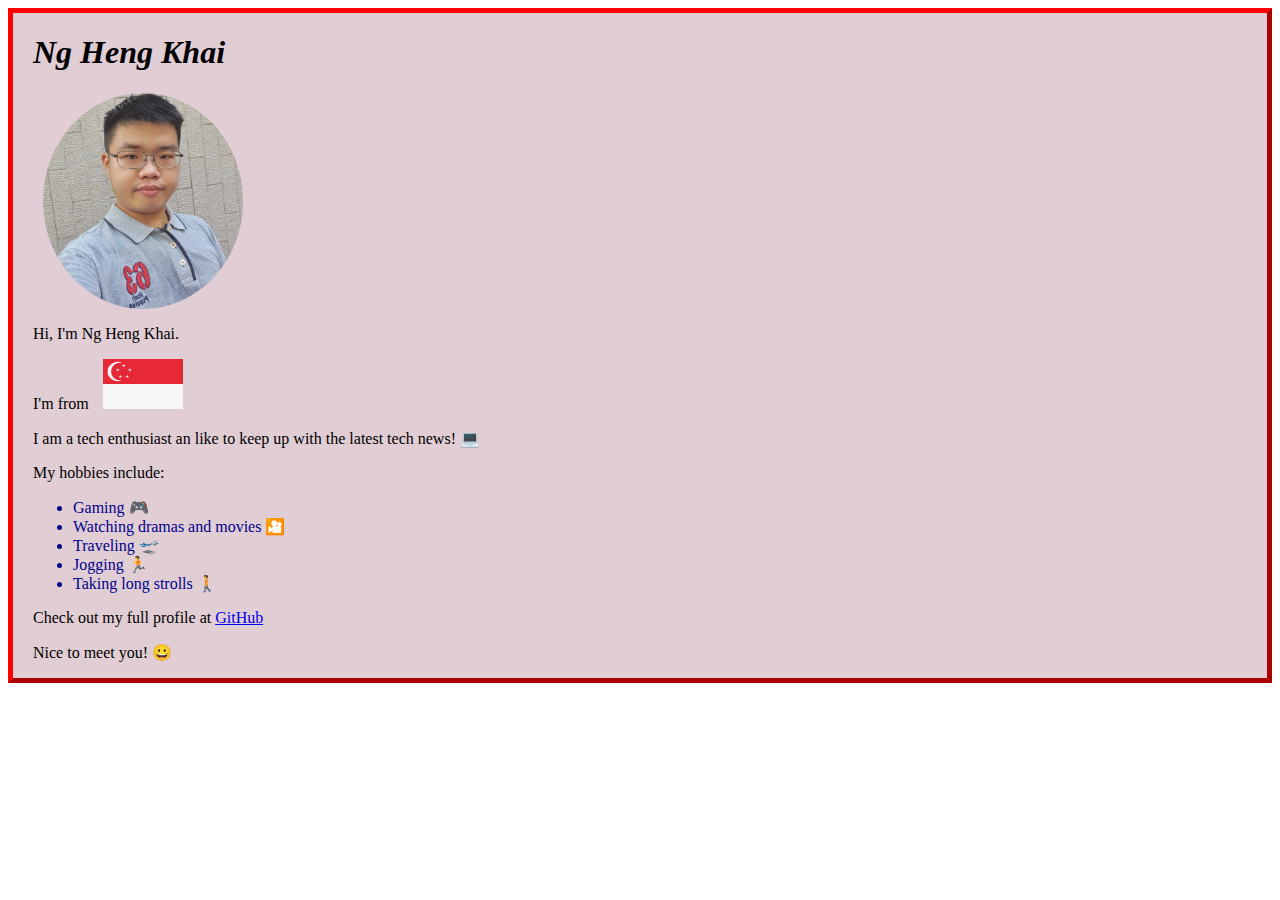
<file: assignment/index.html>
<html>
  <head>
    <link rel="stylesheet" href="styles.css" />
    <title>My Personal Bio</title>
  </head>
  <body>
    <div class="profile_info">
      <h1>Ng Heng Khai</h1>
      <img class="profile_pic" src="profile_photo.jpg" />
      <p>Hi, I'm Ng Heng Khai.</p>
      <p>I'm from <img class="country_flag" src="singapore_flag.png" /></p>
      <p>
        I am a tech enthusiast an like to keep up with the latest tech news!
        &#128187;
      </p>
      <p>My hobbies include:</p>
      <ul>
        <li>Gaming &#127918;</li>
        <li>Watching dramas and movies &#127910;</li>
        <li>Traveling &#128747;</li>
        <li>Jogging &#127939;</li>
        <li>Taking long strolls &#128694;</li>
      </ul>
      <p>
        Check out my full profile at
        <a href="https://github.com/nhkhai">GitHub</a>
      </p>
      <p>Nice to meet you! &#128512;</p>
    </div>
  </body>
</html>
</file>
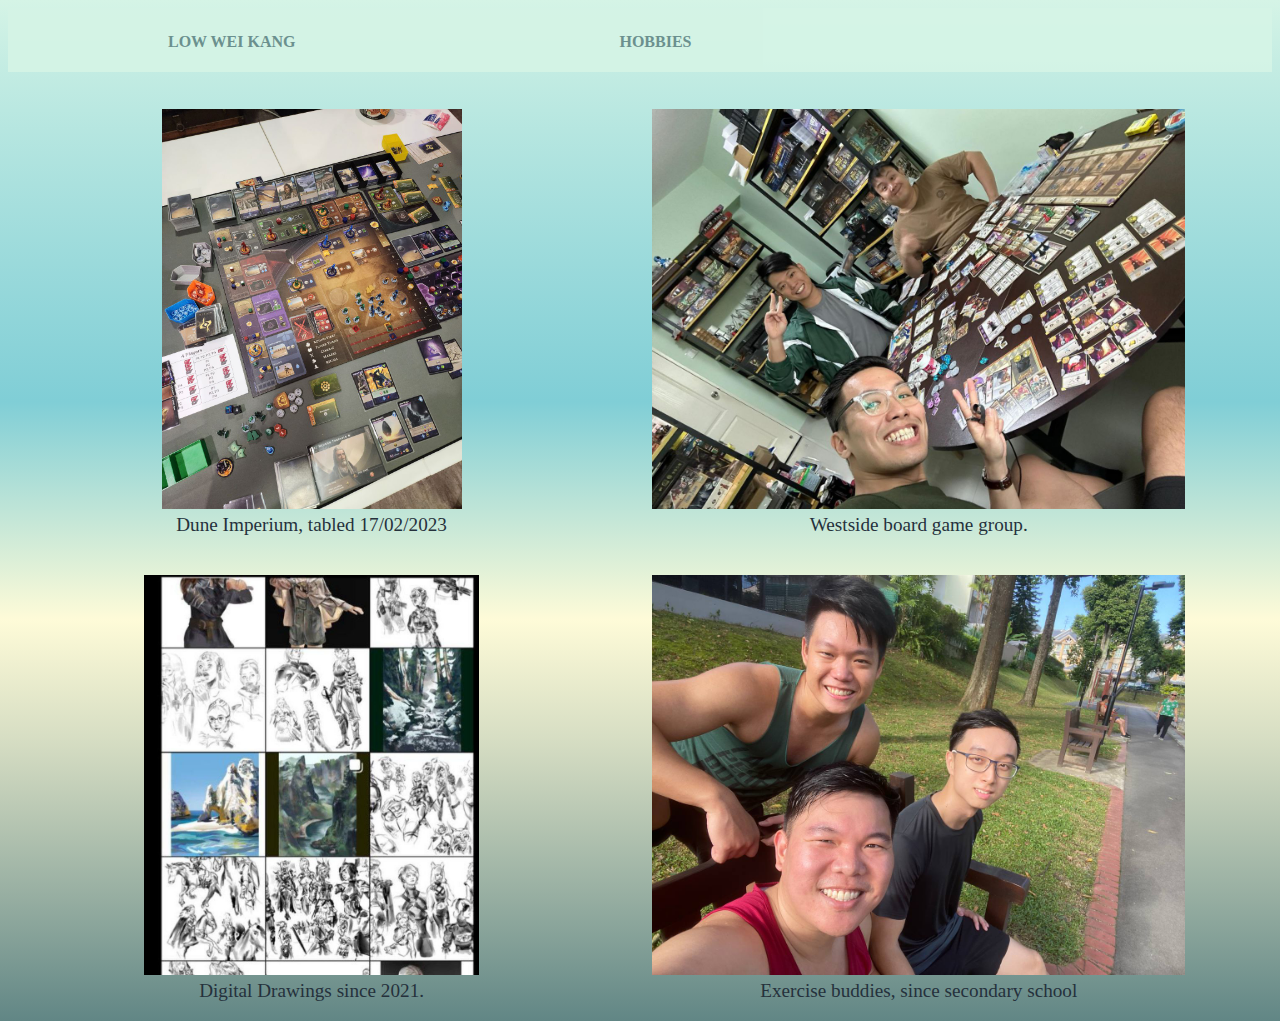
<file: assignment/hobbies.html>
<!DOCTYPE html>
<html>
  <head>
    <title>LOW WEI AKNG</title>
    <link rel="stylesheet" type="text/css" href="style.css" />
  </head>

  <body>
    <section class="" ="sec1">
	<div class="cdiv1">
	 <a href="index.html">LOW WEI KANG</a>
	 <a href="hobbies.html">HOBBIES</a>
  </div></section></br>


    <figure>
      <img src="images/boardGame.jpg" 
      style="max-height: 400px;"/>
      <figcaption>Dune Imperium, tabled 17/02/2023</figcaption>
    </figure>


    <figure>
      <img src="images/boardGameSocial.jpg" 
      style="max-height: 400px;"//>
      <figcaption>Westside board game group.</figcaption>
    </figure>


    <figure>
      <img src="images/drawings.jpg" 
      style="max-height: 400px;"//>
      <figcaption>Digital Drawings since 2021.</figcaption>
    </figure>


    <figure>
      <img src="images/exercise.jpg" 
      style="max-height: 400px;"//>
      <figcaption>Exercise buddies, since secondary school</figcaption>
    </figure>

    
    <section></section>
  </body>
</html>
</file>
<file: assignment/styles.css>
.profile_info {
  border: 5px outset red;
  padding-left: 20px;
  background-color: rgb(225, 205, 212);
  text-align: left;
  display: block;
}

li {
  color: darkblue;
}

h1 {
  font-style: italic;
  font-family: "Mali", cursive;
}

img {
  margin-left: 10px;
}

.profile_pic {
  width: 200px;
  opacity: 0.8;
  border-radius: 50%;
}

.country_flag {
  height: 50px;
  width: 80px;
}
</file>
<file: assignment/style.css>
/* Css template from
https://github.com/codeforpride/MyResume*/

body {
    height: 60em;
    background-repeat: no-repeat;
    background-size: cover;
    background-image: linear-gradient(
      to bottom,
      #d5f4e6,
      18%,
      #80ced6,
      #fefbd8,
      82%,
      #618685
    );
  }
  .sec1 {
    width: 100%;
    height: auto;
  }
  .cdiv1 {
    background-color: #d5f4e6;
    height: 4em;
    margin-left: auto;
    margin-right: auto;
    opacity: 0.9;
  }
  
  .cdiv1 a {
    display: inline-block;
    color: #618685;
    text-align: center;
    text-decoration: none;
    padding: 25px 160px;
    font-size: 1em;
    font-weight: bold;
    font: "Verdana";
  }
  .cdiv1 a:hover {
    background-color: #618685;
    color: #d5f4e6;
    font-weight: bold;
    font-size: 1em;
    opacity: 0.9;
  }
  
  .cdiv2 {
    overflow: hidden;
    background-color: #d5f4e6;
    width: 40%;
    float: left;
    opacity: 1;
  }
  .cdiv2 img {
    width: 20em;
    height: 20em;
    margin-left: 10em;
    margin-top: 4em;
    margin-bottom: 4em;
  }
  .cdiv3 {
    overflow: auto;
    background-color: #fefbd8;
    overflow-wrap: break-word;
    width: 32em;
    float: right;
    margin-top: 2em;
    color: #25313c;
    font: "Verdana";
    font-size: 1.5em;
    text-align: center;
    margin-left: -20em;
    opacity: 0.8;
  }
  .cdiv4 {
    height: auto;
    width: 95%;
    float: right;
    margin-top: 1em;
    color: #fefced;
    font-size: 1.5em;
    text-align: center;
    background-color: #618685;
    margin-left: -20em;
    opacity: 0.8;
  }
  
  figure {
    float: left;
    width: 45%;
    text-align: center;
    font: "Verdana";
    color: #25313c;
    font-size: larger;
    text-indent: 0;
    margin: 0.5em;
    padding: 0.5em;
  }
</file>
